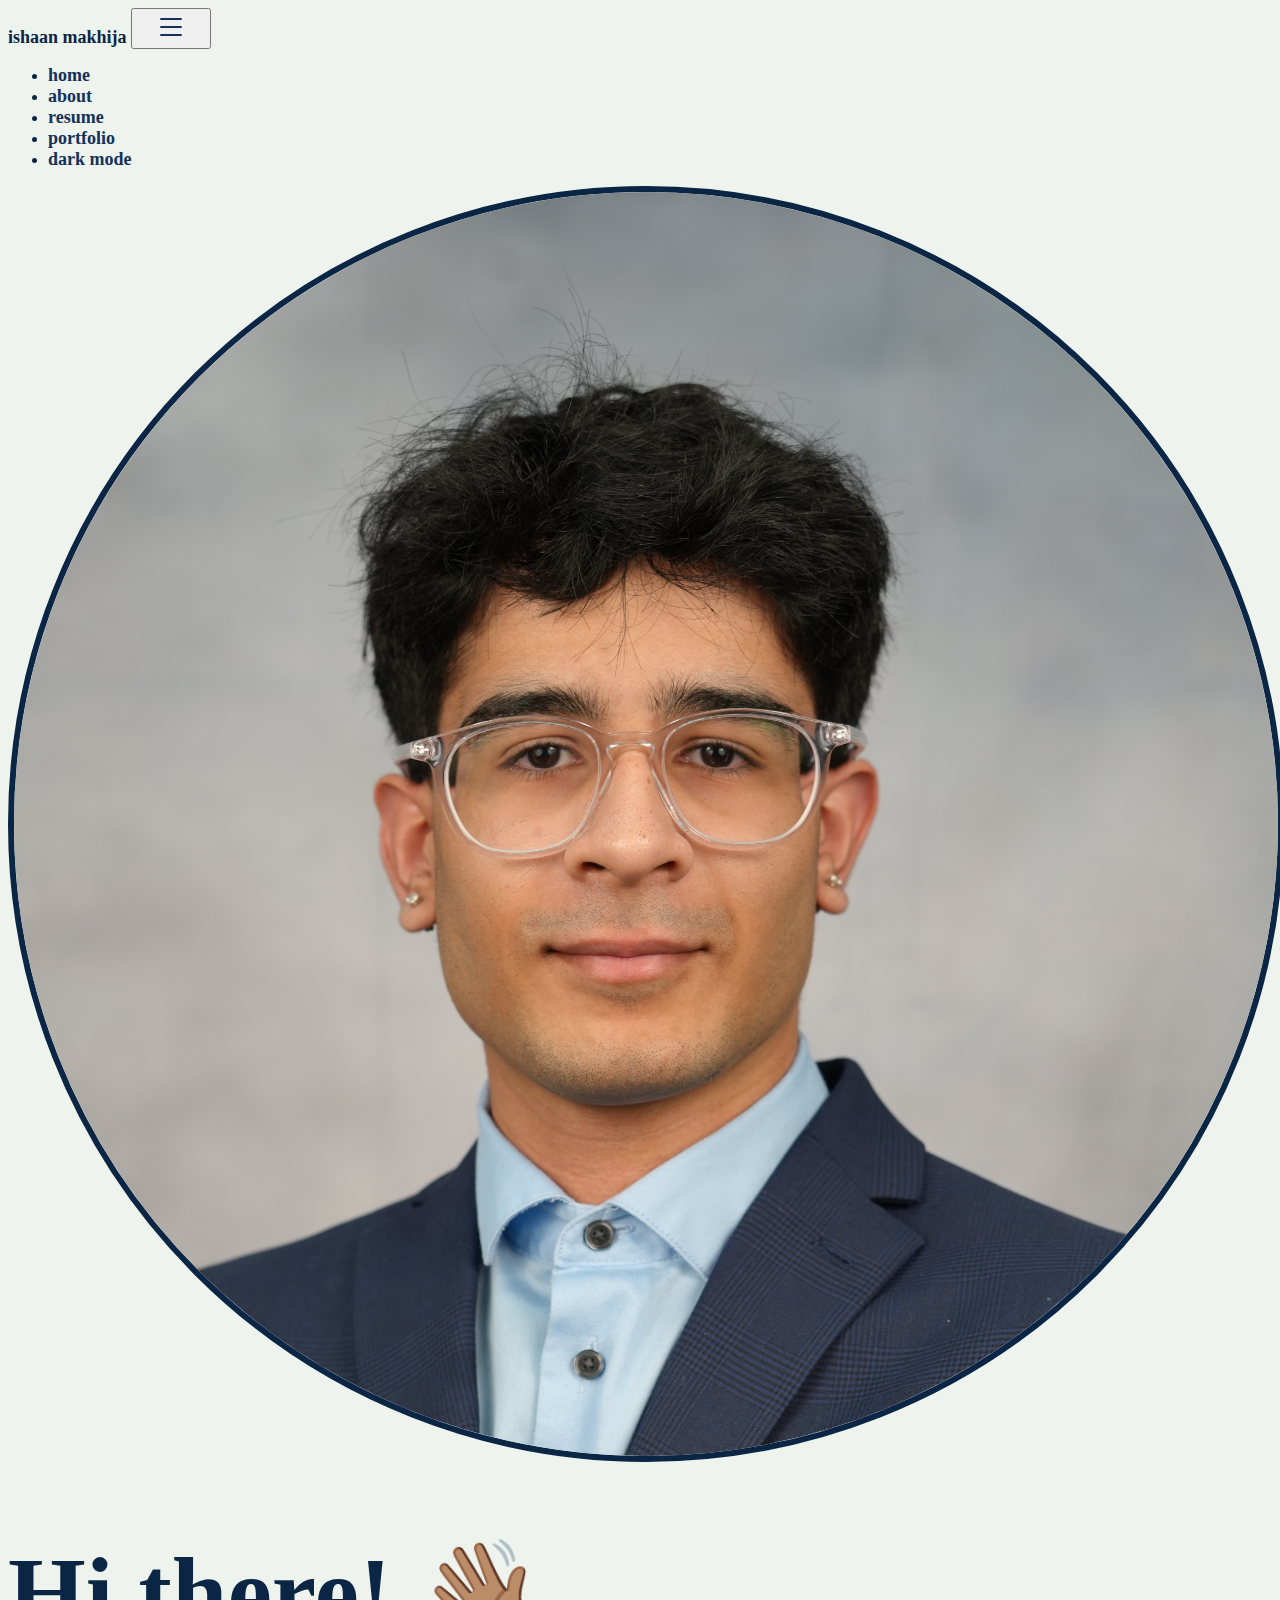
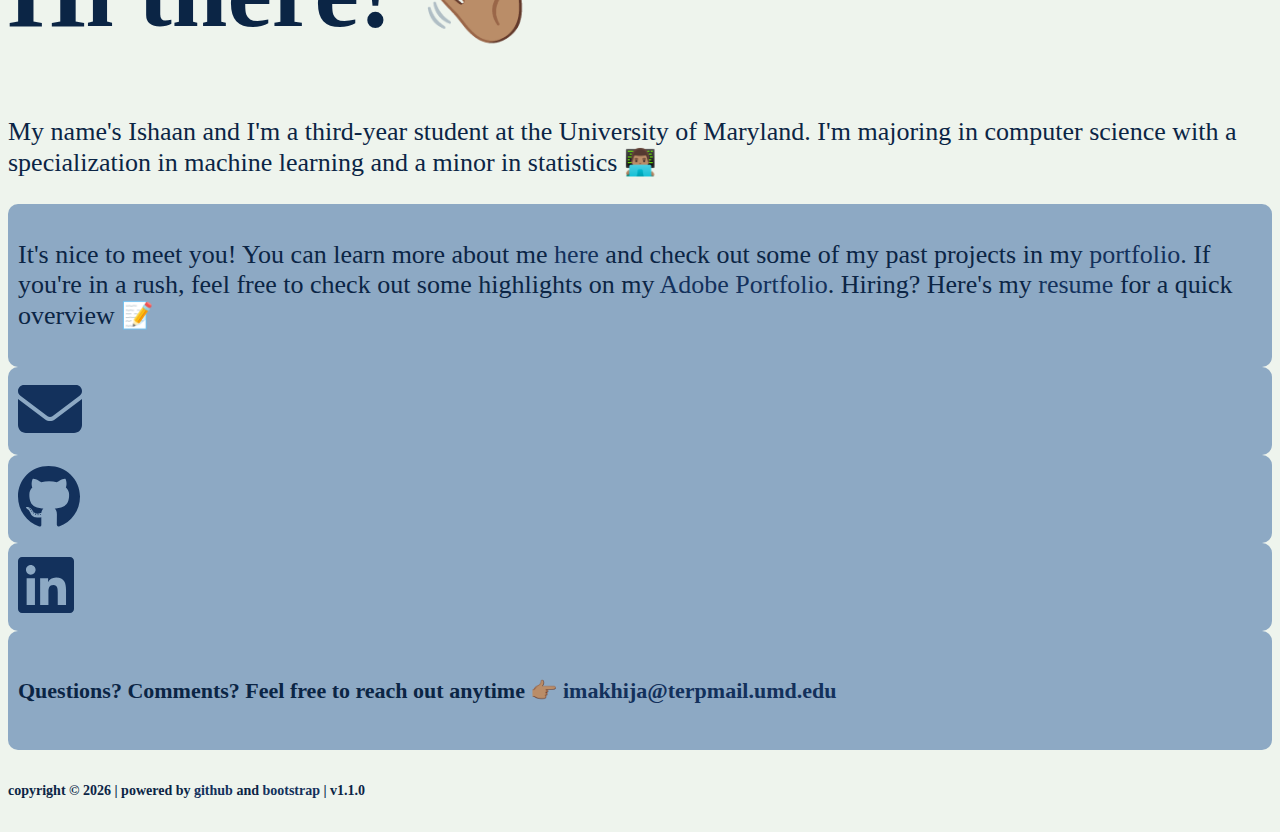
<file: index.html>
<!doctype html>
<html lang="en">
  <head>
    <meta charset="utf-8">
    <meta name="viewport" content="width=device-width, initial-scale=1">
    <title>Home | Ishaan Makhija</title>
    <link href="https://cdn.jsdelivr.net/npm/bootstrap@5.2.0-beta1/dist/css/bootstrap.min.css" rel="stylesheet" integrity="sha384-0evHe/X+R7YkIZDRvuzKMRqM+OrBnVFBL6DOitfPri4tjfHxaWutUpFmBp4vmVor" crossorigin="anonymous">
    <link rel="icon" href="data:image/svg+xml,<svg xmlns=%22http://www.w3.org/2000/svg%22 viewBox=%220 0 100 100%22><text y=%22.9em%22 font-size=%2290%22>👨🏽‍💻</text></svg>">
    <link href="./main.css" rel="stylesheet">
  </head>

  <body onload="setMode()">
    <div id="navbar"></div>

    <div class="container mt-5" id="main">
        <div class="row">
            <div class="col-lg-3 col-sm-12" id="img">
                <img src="./img/me.png" id="profile-picture">
            </div>
            <div class="col-lg-9 col-sm-12">
                <h1><b>Hi there! 👋🏽</b></h1>
                <p>My name's Ishaan and I'm a third-year student at the University of Maryland. I'm majoring in computer science with a specialization in machine learning and a minor in statistics 👨🏽‍💻</p>
            </div>
        </div>
        <div class="card mt-sm-1 mt-lg-3">
            <div class="card-body text-white">
                <p class="mb-0" id="intro">It's nice to meet you! You can learn more about me <a href="./about.html" class="txt">here</a> and check out some of my past projects in my <a href="./portfolio.html" class="txt">portfolio</a>. If you're in a rush, feel free to check out some highlights on my <a href="https://imakhija.myportfolio.com/" target="_blank" class="txt">Adobe Portfolio</a>. Hiring? Here's my <a href="./resume.pdf" target="_blank" class="txt">resume</a> for a quick overview <span class="px-1">📝</span></p>
            </div>
        </div>
        <div class="row">
            <div class="col-lg-4 my-3 socials">
                <a href="mailto:imakhija@terpmail.umd.edu">
                    <div class="card sm">
                        <div class="card-body text-white d-flex justify-content-center">
                            <svg class="m-0 py-1" width="60" id="1" xmlns="http://www.w3.org/2000/svg" viewBox="0 0 512 512"><!--! Font Awesome Pro 6.1.0 by @fontawesome - https://fontawesome.com License - https://fontawesome.com/license (Commercial License) Copyright 2022 Fonticons, Inc. --><path d="M464 64C490.5 64 512 85.49 512 112C512 127.1 504.9 141.3 492.8 150.4L275.2 313.6C263.8 322.1 248.2 322.1 236.8 313.6L19.2 150.4C7.113 141.3 0 127.1 0 112C0 85.49 21.49 64 48 64H464zM217.6 339.2C240.4 356.3 271.6 356.3 294.4 339.2L512 176V384C512 419.3 483.3 448 448 448H64C28.65 448 0 419.3 0 384V176L217.6 339.2z"/></svg>
                        </div>
                    </div>
                </a>
            </div>
            <div class="col-lg-4 my-3 socials">
                <a href="https://github.com/imakhija" target="_blank">
                    <div class="card sm">
                        <div class="card-body text-white d-flex justify-content-center">
                            <svg class="m-0 py-1" width="60" id="2" xmlns="http://www.w3.org/2000/svg" viewBox="0 0 512 512"><!--! Font Awesome Pro 6.1.0 by @fontawesome - https://fontawesome.com License - https://fontawesome.com/license (Commercial License) Copyright 2022 Fonticons, Inc. --><path d="M165.9 397.4c0 2-2.3 3.6-5.2 3.6-3.3.3-5.6-1.3-5.6-3.6 0-2 2.3-3.6 5.2-3.6 3-.3 5.6 1.3 5.6 3.6zm-31.1-4.5c-.7 2 1.3 4.3 4.3 4.9 2.6 1 5.6 0 6.2-2s-1.3-4.3-4.3-5.2c-2.6-.7-5.5.3-6.2 2.3zm44.2-1.7c-2.9.7-4.9 2.6-4.6 4.9.3 2 2.9 3.3 5.9 2.6 2.9-.7 4.9-2.6 4.6-4.6-.3-1.9-3-3.2-5.9-2.9zM244.8 8C106.1 8 0 113.3 0 252c0 110.9 69.8 205.8 169.5 239.2 12.8 2.3 17.3-5.6 17.3-12.1 0-6.2-.3-40.4-.3-61.4 0 0-70 15-84.7-29.8 0 0-11.4-29.1-27.8-36.6 0 0-22.9-15.7 1.6-15.4 0 0 24.9 2 38.6 25.8 21.9 38.6 58.6 27.5 72.9 20.9 2.3-16 8.8-27.1 16-33.7-55.9-6.2-112.3-14.3-112.3-110.5 0-27.5 7.6-41.3 23.6-58.9-2.6-6.5-11.1-33.3 2.6-67.9 20.9-6.5 69 27 69 27 20-5.6 41.5-8.5 62.8-8.5s42.8 2.9 62.8 8.5c0 0 48.1-33.6 69-27 13.7 34.7 5.2 61.4 2.6 67.9 16 17.7 25.8 31.5 25.8 58.9 0 96.5-58.9 104.2-114.8 110.5 9.2 7.9 17 22.9 17 46.4 0 33.7-.3 75.4-.3 83.6 0 6.5 4.6 14.4 17.3 12.1C428.2 457.8 496 362.9 496 252 496 113.3 383.5 8 244.8 8zM97.2 352.9c-1.3 1-1 3.3.7 5.2 1.6 1.6 3.9 2.3 5.2 1 1.3-1 1-3.3-.7-5.2-1.6-1.6-3.9-2.3-5.2-1zm-10.8-8.1c-.7 1.3.3 2.9 2.3 3.9 1.6 1 3.6.7 4.3-.7.7-1.3-.3-2.9-2.3-3.9-2-.6-3.6-.3-4.3.7zm32.4 35.6c-1.6 1.3-1 4.3 1.3 6.2 2.3 2.3 5.2 2.6 6.5 1 1.3-1.3.7-4.3-1.3-6.2-2.2-2.3-5.2-2.6-6.5-1zm-11.4-14.7c-1.6 1-1.6 3.6 0 5.9 1.6 2.3 4.3 3.3 5.6 2.3 1.6-1.3 1.6-3.9 0-6.2-1.4-2.3-4-3.3-5.6-2z"/></svg>
                        </div>
                    </div>
                </a>
            </div>
            <div class="col-lg-4 my-3 socials">
                <a href="https://www.linkedin.com/in/ishaan-makhija/" target="_blank">
                    <div class="card sm">
                        <div class="card-body text-white d-flex justify-content-center">
                            <svg class="m-0 py-1" width="60" id="3" xmlns="http://www.w3.org/2000/svg" viewBox="0 0 512 512"><!--! Font Awesome Pro 6.1.0 by @fontawesome - https://fontawesome.com License - https://fontawesome.com/license (Commercial License) Copyright 2022 Fonticons, Inc. --><path d="M416 32H31.9C14.3 32 0 46.5 0 64.3v383.4C0 465.5 14.3 480 31.9 480H416c17.6 0 32-14.5 32-32.3V64.3c0-17.8-14.4-32.3-32-32.3zM135.4 416H69V202.2h66.5V416zm-33.2-243c-21.3 0-38.5-17.3-38.5-38.5S80.9 96 102.2 96c21.2 0 38.5 17.3 38.5 38.5 0 21.3-17.2 38.5-38.5 38.5zm282.1 243h-66.4V312c0-24.8-.5-56.7-34.5-56.7-34.6 0-39.9 27-39.9 54.9V416h-66.4V202.2h63.7v29.2h.9c8.9-16.8 30.6-34.5 62.9-34.5 67.2 0 79.7 44.3 79.7 101.9V416z"/></svg>
                        </div>
                    </div>
                </a>
            </div>
            <!-- <div class="col-lg-4 mt-3 socials">
                <a href="https://www.instagram.com/ishaan.makhija/" target="_blank">
                    <div class="card sm">
                        <div class="card-body text-white d-flex justify-content-center">
                            <svg class="m-0 py-1" width="50" xmlns="http://www.w3.org/2000/svg" viewBox="0 0 512 512"><path d="M224.1 141c-63.6 0-114.9 51.3-114.9 114.9s51.3 114.9 114.9 114.9S339 319.5 339 255.9 287.7 141 224.1 141zm0 189.6c-41.1 0-74.7-33.5-74.7-74.7s33.5-74.7 74.7-74.7 74.7 33.5 74.7 74.7-33.6 74.7-74.7 74.7zm146.4-194.3c0 14.9-12 26.8-26.8 26.8-14.9 0-26.8-12-26.8-26.8s12-26.8 26.8-26.8 26.8 12 26.8 26.8zm76.1 27.2c-1.7-35.9-9.9-67.7-36.2-93.9-26.2-26.2-58-34.4-93.9-36.2-37-2.1-147.9-2.1-184.9 0-35.8 1.7-67.6 9.9-93.9 36.1s-34.4 58-36.2 93.9c-2.1 37-2.1 147.9 0 184.9 1.7 35.9 9.9 67.7 36.2 93.9s58 34.4 93.9 36.2c37 2.1 147.9 2.1 184.9 0 35.9-1.7 67.7-9.9 93.9-36.2 26.2-26.2 34.4-58 36.2-93.9 2.1-37 2.1-147.8 0-184.8zM398.8 388c-7.8 19.6-22.9 34.7-42.6 42.6-29.5 11.7-99.5 9-132.1 9s-102.7 2.6-132.1-9c-19.6-7.8-34.7-22.9-42.6-42.6-11.7-29.5-9-99.5-9-132.1s-2.6-102.7 9-132.1c7.8-19.6 22.9-34.7 42.6-42.6 29.5-11.7 99.5-9 132.1-9s102.7-2.6 132.1 9c19.6 7.8 34.7 22.9 42.6 42.6 11.7 29.5 9 99.5 9 132.1s2.7 102.7-9 132.1z"/></svg>
                        </div>
                    </div>
                </a>
            </div>
            <div class="col-lg-4 my-3 socials">
                <a href="https://open.spotify.com/user/kjqk5yv0vtsyvw86yfcce0gy7?si=37ad5d1402124f74" target="_blank">
                    <div class="card sm">
                        <div class="card-body text-white d-flex justify-content-center">
                            <svg class="m-0 py-1" xmlns="http://www.w3.org/2000/svg" viewBox="0 0 496 512"><path d="M248 8C111.1 8 0 119.1 0 256s111.1 248 248 248 248-111.1 248-248S384.9 8 248 8zm100.7 364.9c-4.2 0-6.8-1.3-10.7-3.6-62.4-37.6-135-39.2-206.7-24.5-3.9 1-9 2.6-11.9 2.6-9.7 0-15.8-7.7-15.8-15.8 0-10.3 6.1-15.2 13.6-16.8 81.9-18.1 165.6-16.5 237 26.2 6.1 3.9 9.7 7.4 9.7 16.5s-7.1 15.4-15.2 15.4zm26.9-65.6c-5.2 0-8.7-2.3-12.3-4.2-62.5-37-155.7-51.9-238.6-29.4-4.8 1.3-7.4 2.6-11.9 2.6-10.7 0-19.4-8.7-19.4-19.4s5.2-17.8 15.5-20.7c27.8-7.8 56.2-13.6 97.8-13.6 64.9 0 127.6 16.1 177 45.5 8.1 4.8 11.3 11 11.3 19.7-.1 10.8-8.5 19.5-19.4 19.5zm31-76.2c-5.2 0-8.4-1.3-12.9-3.9-71.2-42.5-198.5-52.7-280.9-29.7-3.6 1-8.1 2.6-12.9 2.6-13.2 0-23.3-10.3-23.3-23.6 0-13.6 8.4-21.3 17.4-23.9 35.2-10.3 74.6-15.2 117.5-15.2 73 0 149.5 15.2 205.4 47.8 7.8 4.5 12.9 10.7 12.9 22.6 0 13.6-11 23.3-23.2 23.3z"/></svg>
                        </div>
                    </div>
                </a>
            </div>
            <div class="col-lg-4 my-3 socials">
                <a href="https://www.reddit.com/user/imak04" target="_blank">
                    <div class="card sm">
                        <div class="card-body text-white d-flex justify-content-center">
                            <svg class="m-0 py-1" width="50" xmlns="http://www.w3.org/2000/svg" viewBox="0 0 512 512"><path d="M201.5 305.5c-13.8 0-24.9-11.1-24.9-24.6 0-13.8 11.1-24.9 24.9-24.9 13.6 0 24.6 11.1 24.6 24.9 0 13.6-11.1 24.6-24.6 24.6zM504 256c0 137-111 248-248 248S8 393 8 256 119 8 256 8s248 111 248 248zm-132.3-41.2c-9.4 0-17.7 3.9-23.8 10-22.4-15.5-52.6-25.5-86.1-26.6l17.4-78.3 55.4 12.5c0 13.6 11.1 24.6 24.6 24.6 13.8 0 24.9-11.3 24.9-24.9s-11.1-24.9-24.9-24.9c-9.7 0-18 5.8-22.1 13.8l-61.2-13.6c-3-.8-6.1 1.4-6.9 4.4l-19.1 86.4c-33.2 1.4-63.1 11.3-85.5 26.8-6.1-6.4-14.7-10.2-24.1-10.2-34.9 0-46.3 46.9-14.4 62.8-1.1 5-1.7 10.2-1.7 15.5 0 52.6 59.2 95.2 132 95.2 73.1 0 132.3-42.6 132.3-95.2 0-5.3-.6-10.8-1.9-15.8 31.3-16 19.8-62.5-14.9-62.5zM302.8 331c-18.2 18.2-76.1 17.9-93.6 0-2.2-2.2-6.1-2.2-8.3 0-2.5 2.5-2.5 6.4 0 8.6 22.8 22.8 87.3 22.8 110.2 0 2.5-2.2 2.5-6.1 0-8.6-2.2-2.2-6.1-2.2-8.3 0zm7.7-75c-13.6 0-24.6 11.1-24.6 24.9 0 13.6 11.1 24.6 24.6 24.6 13.8 0 24.9-11.1 24.9-24.6 0-13.8-11-24.9-24.9-24.9z"/></svg>
                        </div>
                    </div>
                </a>
            </div> -->
        </div>
        <div class="card">
            <div class="card-body text-white">
                <h5 class="mb-0" id="intro">Questions? Comments? Feel free to reach out anytime <span class="px-1">👉🏽</span> <a href="mailto:imakhija@terpmail.umd.edu">imakhija@terpmail.umd.edu</a></h5>
            </div>
        </div>
        <div id="footer" class="mt-4"></div>
    </div>

    <script type="text/javascript" src="./mode.js"></script>
    <script src="https://cdn.jsdelivr.net/npm/bootstrap@5.2.0-beta1/dist/js/bootstrap.bundle.min.js" integrity="sha384-pprn3073KE6tl6bjs2QrFaJGz5/SUsLqktiwsUTF55Jfv3qYSDhgCecCxMW52nD2" crossorigin="anonymous"></script>
    <script src="https://cdn.jsdelivr.net/npm/@popperjs/core@2.11.5/dist/umd/popper.min.js" integrity="sha384-Xe+8cL9oJa6tN/veChSP7q+mnSPaj5Bcu9mPX5F5xIGE0DVittaqT5lorf0EI7Vk" crossorigin="anonymous"></script>    
    <script src="https://ajax.googleapis.com/ajax/libs/jquery/3.6.0/jquery.min.js"></script>
    <script> document.getElementById("year").innerHTML = new Date().getFullYear(); </script>
  </body>
</html>
</file>
<file: main.css>
/* dark mode color theme */
:root, html[data-theme='dark'] {
    --darkblue: #0b2545;
    --lightblue: #8da9c4;
    --navyblue: #13315c;
    --hoverblue: #134074;
    --white: #eef4ed;
    --black: #000;
}

/* light mode color theme */
html[data-theme='light'] {
    --darkblue: #eef4ed;
    --lightblue: #13315c;
    --navyblue: #8da9c4;
    --hoverblue: #8da9c4;
    --white: #0b2545;
    --black: #000;
}

/* document styling */
body {
    visibility: hidden;
    opacity: 0;
    transition: opacity 0.25s ease-in-out;
    background-color: var(--darkblue);
    color: var(--white);
    -webkit-user-select: none;        
    -moz-user-select: none;
    -ms-user-select: none;
    user-select: none;
    transition:0.5s;
}

img {
    -webkit-user-drag: none;
    transition:0.5s;
}

#brand {
    font-size:18px;
    color: var(--white) !important;
    font-weight:bold;
    transition:0.5s;
}

#brand:hover {
    padding:0;
}

a {
    color: var(--lightblue) !important;
    text-decoration:none !important;
    transition:0.25s !important;
}

a:hover {
    color: var(--white) !important;
    padding-left:2.5px;
    padding-right:2.5px;
}

.expand {
    font-size:18px;
    margin-right:15px;
}

/* .expand:hover {
    margin-right:20px;
} */

#profile-picture {
    border-radius:50%;
    width:100%;
    border:6px solid var(--white);
    transition:0.5s;
}

h1 {
    font-size:128px;
    transition:0.25s;
}

h2 {
    color: var(--white);
    font-size:32px;
    transition:0.25s;
}

h3 {
    font-size:42px;
    transition:0.25s;
    font-weight:bold;
}

h4 {
    font-size:18px;
    color: var(--lightblue);
    transition:0.25s;
}

h5 {
    font-size:24px;
    transition:0.25s;
}

p {
    font-size:32px;
    transition:0.25s;
}

.card {
    background-color: var(--navyblue);
    padding:10px;
    border-radius:10px;
    border-color: var(--navyblue);
}

.sm {
    background-color: var(--navyblue);
    border-radius:10px;
}

.sm:hover {
    transition:0.25s;
    background-color: var(--hoverblue);
}

.sm:hover svg {
    fill: var(--white);
    top:-5px;
}

svg {
    transition:0.25s;
    fill: var(--lightblue);
    position:relative;
    top:0px;
    width:64px;
}

.copyright {
    font-size:14px;
    font-weight:bold;
}

.accordion-item {
    border-top:none;
    border-left:none;
    border-right:none;
    background-color: var(--navyblue);
    border-color: var(--navyblue);
    transition:0.5s;
}

.accordion-button {
    background-color: var(--navyblue) !important;
    color: var(--white) !important;
    fill: var(--white);
    transition:0.5s;
}

.accordion-button:after {
    background-image: url("data:image/svg+xml,<svg xmlns='http://www.w3.org/2000/svg' viewBox='0 0 16 16' fill='%23ffffff'><path fill-rule='evenodd' d='M1.646 4.646a.5.5 0 0 1 .708 0L8 10.293l5.646-5.647a.5.5 0 0 1 .708.708l-6 6a.5.5 0 0 1-.708 0l-6-6a.5.5 0 0 1 0-.708z'/></svg>") !important;
    margin-right:25px;
}

h5 {
    color: var(--white);
}

.tabs {
    color: var(--lightblue);
    border-radius:30px !important;
    height:100%;
    width:110%;
    transition:0.25s;
    font-weight:bold;
}

.nav-pills .nav-link.active, .nav-pills .show > .nav-link {
    background-color: var(--navyblue);
}

.tabs:hover {
    color: var(--white);
}

.box {
    width:100%;
    margin-left:50%;
    transform:translateX(-50%);
    overflow-x:scroll;
    overflow-y:hidden;
    flex-wrap:nowrap;
}

.box::-webkit-scrollbar {
    display: none;
}

.logos {
    width:60%;
    margin-left:50%;
    transform: translateX(-50%);   
}

.logos2 {
    height:90px;
    margin-left:50%;
    transform: translateX(-50%); 
}

.badge {
    background-color: var(--lightblue)!important;
    color: var(--darkblue)!important;
}

@media only screen and (max-width: 1400px) {
    h1 {
        font-size:100px;
    }

    h5 {
        font-size:22px;
    }

    p {
        font-size:26px;
    }
}

@media only screen and (max-width: 992px) {
    #profile-picture {
        width:50%;
        margin-left:50%;
        transform: translateX(-50%);
    }

    .logos {
        width:80%; 
    }

    h3 {
        font-size:28px;
    }

    h4 {
        font-size:13px;
    }

    .socials {
        width:25%;
    }

    svg {
        width:50px;
    }

    h5 {
        font-size:16px;
    }

    h2 {
        font-size:24px;
    }
}

@media only screen and (max-width: 768px) {
    h1 {
        font-size:80px;
    }

    h5 {
        font-size:20px;
    }

    p {
        font-size:22px;
    }

    h2 {
        font-size:18px;
    }

    .logos {
        width:35%;
    }

    .socials {
        width:50%;
    }
}

@media only screen and (max-width: 576px) {
    h1 {
        font-size:60px;
        margin-top:25px;
    }

    h5 {
        font-size:14px;
    }

    h3 {
        font-size:22px;
    }

    p {
        font-size:18px;
    }

    .socials {
        width:50%;
    }

    .copyright {
        font-size:10px;
    }
}

.nav-pills .nav-link:focus {
    outline: none;
}
</file>
